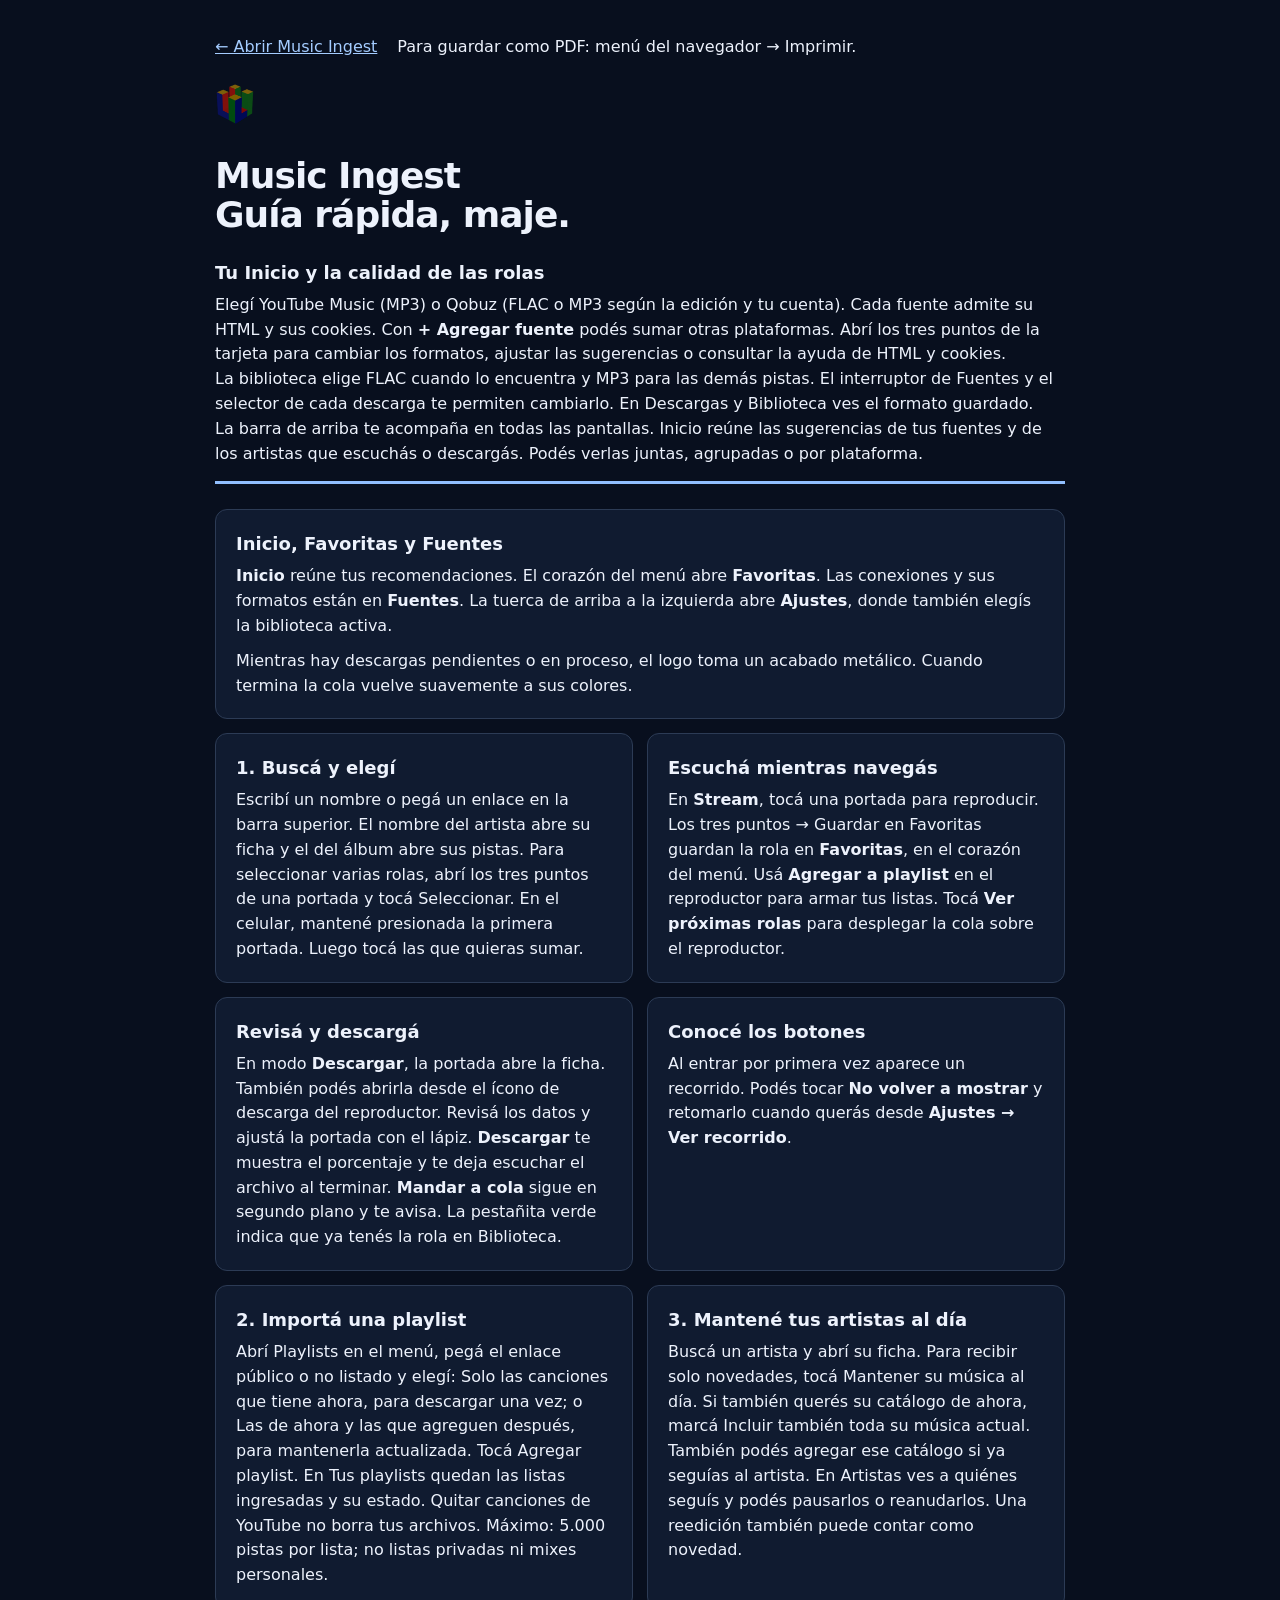
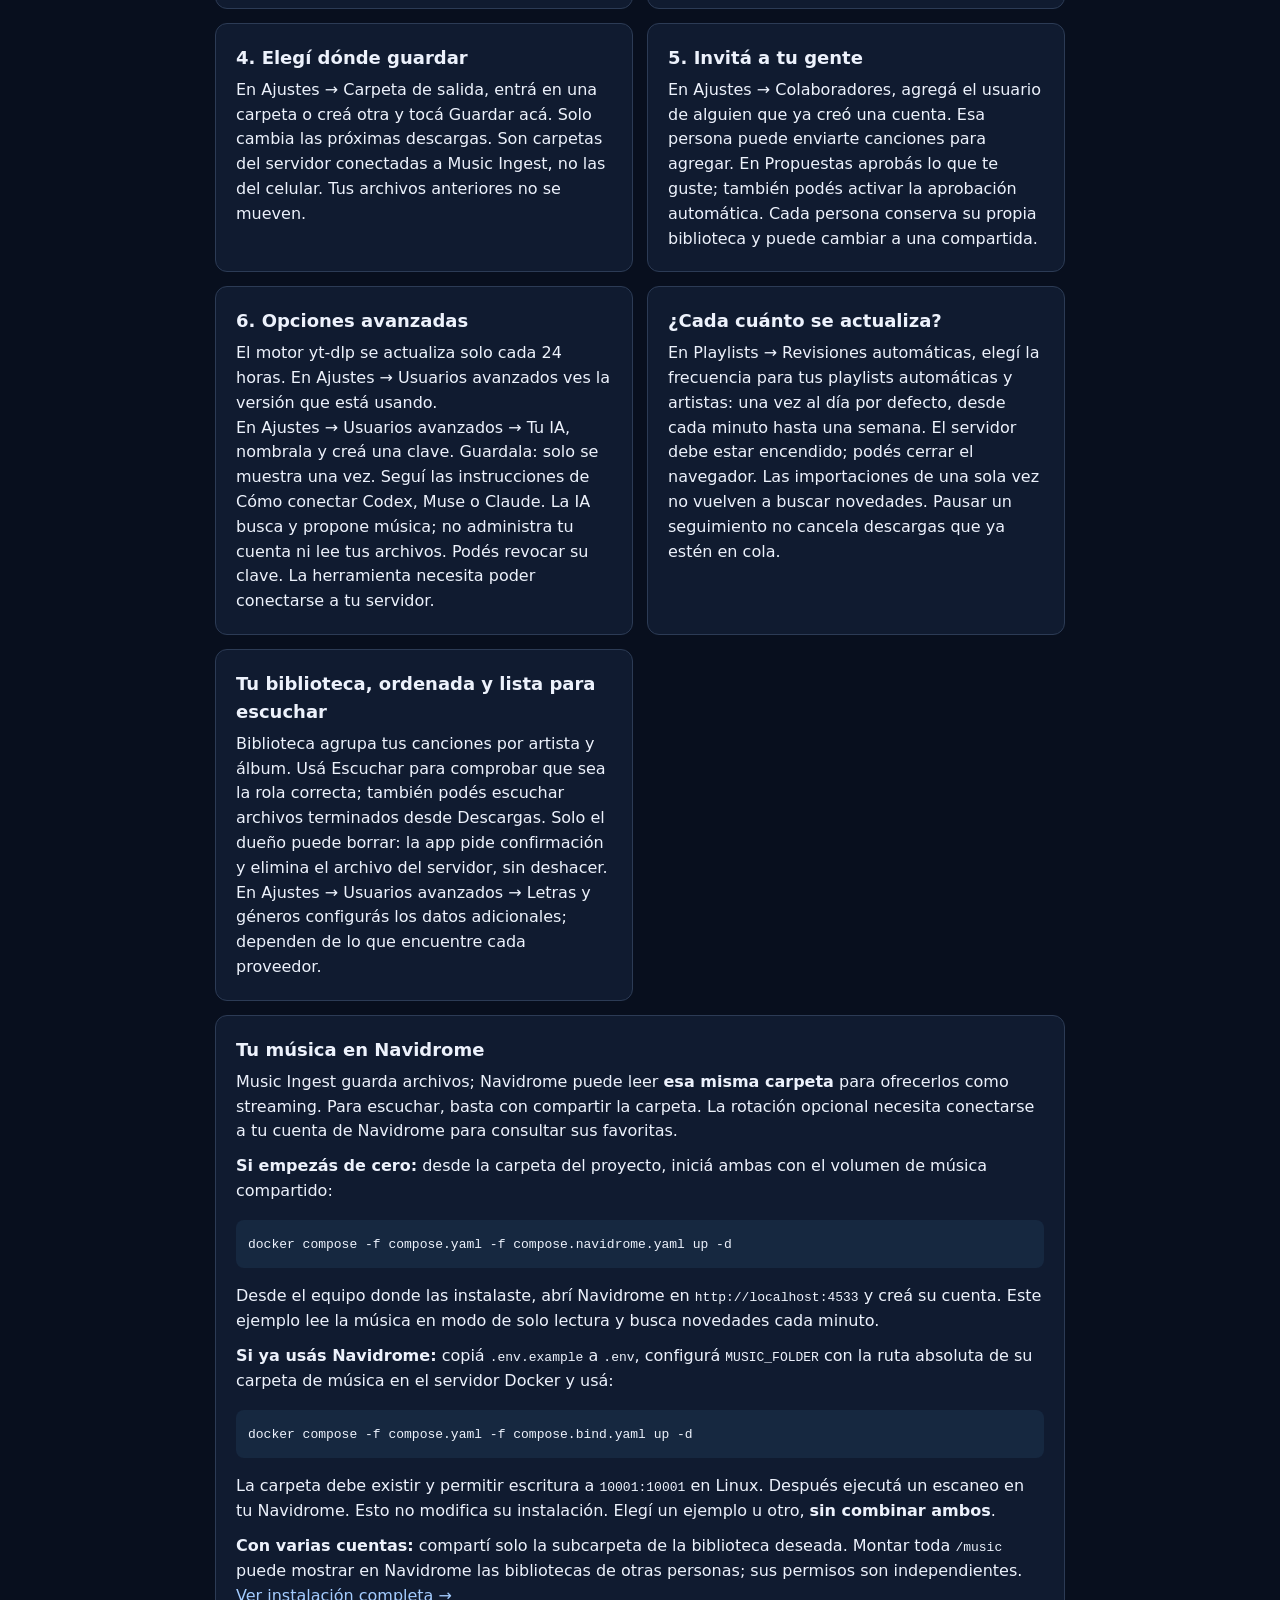
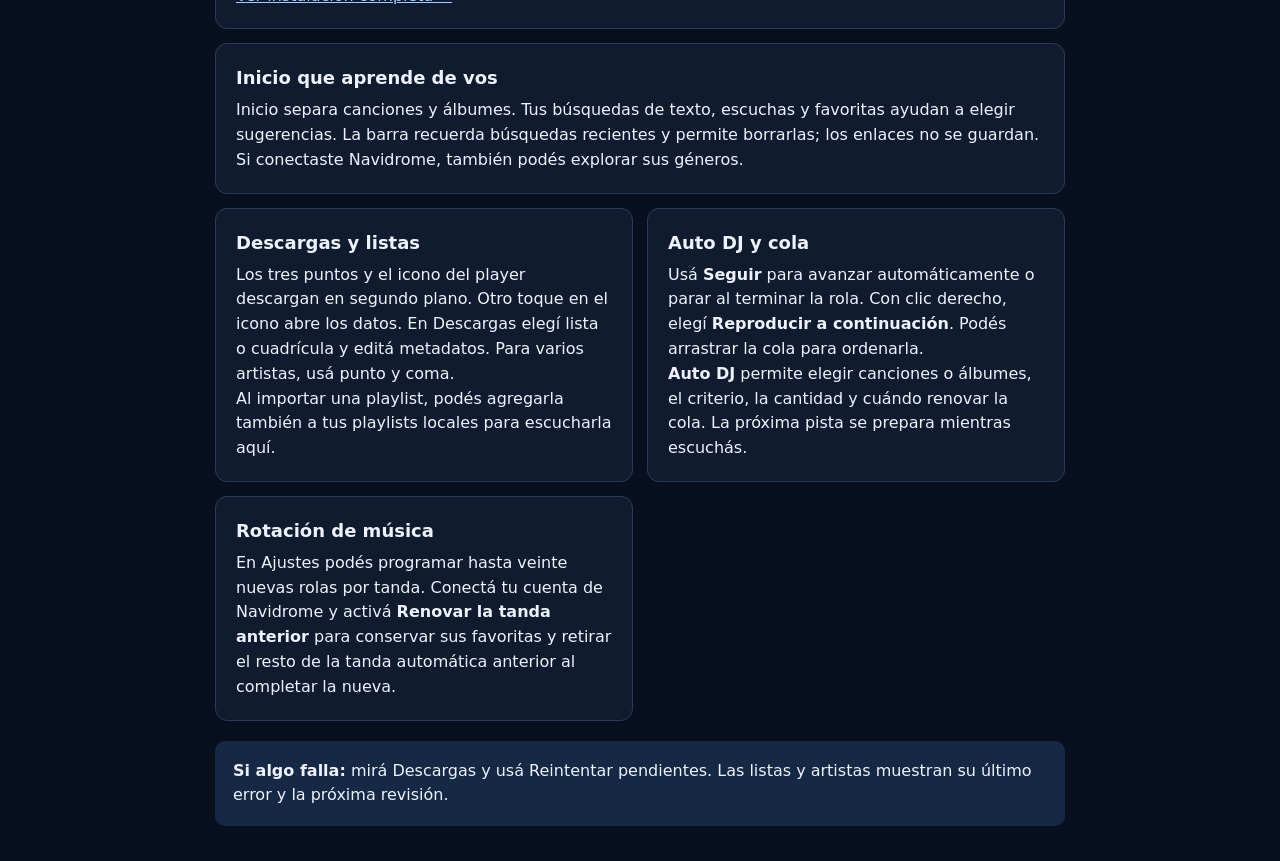
<file: static/guia.html>
<!doctype html><html lang="es"><meta charset="utf-8"><meta name="viewport" content="width=device-width,initial-scale=1"><title>Music Ingest · Guía rápida</title>
  <link rel="icon" type="image/png" sizes="16x16" href="/static/brand/lincktendo-16.png">
  <link rel="icon" type="image/png" sizes="32x32" href="/static/brand/lincktendo-32.png">
  <link rel="icon" type="image/png" sizes="48x48" href="/static/brand/lincktendo-48.png">
  <link rel="apple-touch-icon" sizes="180x180" href="/static/brand/lincktendo-180.png">
<style>body{font:16px/1.55 system-ui,sans-serif;margin:auto;padding:35px 24px;max-width:850px;color:#edf2fc;background:#080f1e}header{border-bottom:3px solid #91bfff;margin-bottom:25px;padding-bottom:15px}h1{font-size:36px;line-height:1.1;letter-spacing:-1px}h2{font-size:18px;margin:0 0 6px}p{margin:0}article{background:#101b30;padding:20px;border:1px solid #2c3b55;border-radius:12px;break-inside:avoid}.grid{display:grid;grid-template-columns:1fr 1fr;gap:14px}a{color:#a4ccff}nav{display:flex;gap:20px;margin-bottom:24px}.wide{grid-column:1/-1}.wide p+p{margin-top:10px}code{font-size:13px;overflow-wrap:anywhere}pre{white-space:pre-wrap;overflow-wrap:anywhere;background:#162840;padding:12px;border-radius:8px}.tip{margin-top:20px;padding:18px;background:#152844;border-radius:10px}@media(max-width:650px){.grid{grid-template-columns:1fr}h1{font-size:30px}}@media print{body,article,pre,.tip{color:#17202c;background:white}a{color:#143451}body{font-size:10pt;padding:0;background:white}nav{display:none}.grid{gap:10px}article{padding:12px}h1{font-size:26pt}h2{font-size:12pt}@page{size:A4;margin:14mm}}</style><nav><a href="/">← Abrir Music Ingest</a><span>Para guardar como PDF: menú del navegador → Imprimir.</span></nav><header><img src="/static/brand/lincktendo.png" width="40" height="40" alt="Lincktendo"><h1>Music Ingest<br>Guía rápida, maje.</h1><section><h2>Tu Inicio y la calidad de las rolas</h2><p>Elegí YouTube Music (MP3) o Qobuz (FLAC o MP3 según la edición y tu cuenta). Cada fuente admite su HTML y sus cookies. Con <strong>+ Agregar fuente</strong> podés sumar otras plataformas. Abrí los tres puntos de la tarjeta para cambiar los formatos, ajustar las sugerencias o consultar la ayuda de HTML y cookies.</p><p>La biblioteca elige FLAC cuando lo encuentra y MP3 para las demás pistas. El interruptor de Fuentes y el selector de cada descarga te permiten cambiarlo. En Descargas y Biblioteca ves el formato guardado.</p></section><p>La barra de arriba te acompaña en todas las pantallas. Inicio reúne las sugerencias de tus fuentes y de los artistas que escuchás o descargás. Podés verlas juntas, agrupadas o por plataforma.</p></header><main class="grid"><article class="wide"><h2>Inicio, Favoritas y Fuentes</h2><p><strong>Inicio</strong> reúne tus recomendaciones. El corazón del menú abre <strong>Favoritas</strong>. Las conexiones y sus formatos están en <strong>Fuentes</strong>. La tuerca de arriba a la izquierda abre <strong>Ajustes</strong>, donde también elegís la biblioteca activa.</p><p>Mientras hay descargas pendientes o en proceso, el logo toma un acabado metálico. Cuando termina la cola vuelve suavemente a sus colores.</p></article><article><h2>1. Buscá y elegí</h2><p>Escribí un nombre o pegá un enlace en la barra superior. El nombre del artista abre su ficha y el del álbum abre sus pistas. Para seleccionar varias rolas, abrí los tres puntos de una portada y tocá Seleccionar. En el celular, mantené presionada la primera portada. Luego tocá las que quieras sumar.</p></article>
<article><h2>Escuchá mientras navegás</h2><p>En <strong>Stream</strong>, tocá una portada para reproducir. Los tres puntos → Guardar en Favoritas guardan la rola en <strong>Favoritas</strong>, en el corazón del menú. Usá <strong>Agregar a playlist</strong> en el reproductor para armar tus listas. Tocá <strong>Ver próximas rolas</strong> para desplegar la cola sobre el reproductor.</p></article>
<article><h2>Revisá y descargá</h2><p>En modo <strong>Descargar</strong>, la portada abre la ficha. También podés abrirla desde el ícono de descarga del reproductor. Revisá los datos y ajustá la portada con el lápiz. <strong>Descargar</strong> te muestra el porcentaje y te deja escuchar el archivo al terminar. <strong>Mandar a cola</strong> sigue en segundo plano y te avisa. La pestañita verde indica que ya tenés la rola en Biblioteca.</p></article>
<article><h2>Conocé los botones</h2><p>Al entrar por primera vez aparece un recorrido. Podés tocar <strong>No volver a mostrar</strong> y retomarlo cuando querás desde <strong>Ajustes → Ver recorrido</strong>.</p></article><article><h2>2. Importá una playlist</h2><p>Abrí Playlists en el menú, pegá el enlace público o no listado y elegí: Solo las canciones que tiene ahora, para descargar una vez; o Las de ahora y las que agreguen después, para mantenerla actualizada. Tocá Agregar playlist. En Tus playlists quedan las listas ingresadas y su estado. Quitar canciones de YouTube no borra tus archivos. Máximo: 5.000 pistas por lista; no listas privadas ni mixes personales.</p></article><article><h2>3. Mantené tus artistas al día</h2><p>Buscá un artista y abrí su ficha. Para recibir solo novedades, tocá Mantener su música al día. Si también querés su catálogo de ahora, marcá Incluir también toda su música actual. También podés agregar ese catálogo si ya seguías al artista. En Artistas ves a quiénes seguís y podés pausarlos o reanudarlos. Una reedición también puede contar como novedad.</p></article><article><h2>4. Elegí dónde guardar</h2><p>En Ajustes → Carpeta de salida, entrá en una carpeta o creá otra y tocá Guardar acá. Solo cambia las próximas descargas. Son carpetas del servidor conectadas a Music Ingest, no las del celular. Tus archivos anteriores no se mueven.</p></article><article><h2>5. Invitá a tu gente</h2><p>En Ajustes → Colaboradores, agregá el usuario de alguien que ya creó una cuenta. Esa persona puede enviarte canciones para agregar. En Propuestas aprobás lo que te guste; también podés activar la aprobación automática. Cada persona conserva su propia biblioteca y puede cambiar a una compartida.</p></article><article><h2>6. Opciones avanzadas</h2><p>El motor yt-dlp se actualiza solo cada 24 horas. En Ajustes → Usuarios avanzados ves la versión que está usando.</p><p>En Ajustes → Usuarios avanzados → Tu IA, nombrala y creá una clave. Guardala: solo se muestra una vez. Seguí las instrucciones de Cómo conectar Codex, Muse o Claude. La IA busca y propone música; no administra tu cuenta ni lee tus archivos. Podés revocar su clave. La herramienta necesita poder conectarse a tu servidor.</p></article><article><h2>¿Cada cuánto se actualiza?</h2><p>En Playlists → Revisiones automáticas, elegí la frecuencia para tus playlists automáticas y artistas: una vez al día por defecto, desde cada minuto hasta una semana. El servidor debe estar encendido; podés cerrar el navegador. Las importaciones de una sola vez no vuelven a buscar novedades. Pausar un seguimiento no cancela descargas que ya estén en cola.</p></article><article><h2>Tu biblioteca, ordenada y lista para escuchar</h2><p>Biblioteca agrupa tus canciones por artista y álbum. Usá Escuchar para comprobar que sea la rola correcta; también podés escuchar archivos terminados desde Descargas. Solo el dueño puede borrar: la app pide confirmación y elimina el archivo del servidor, sin deshacer. En Ajustes → Usuarios avanzados → Letras y géneros configurás los datos adicionales; dependen de lo que encuentre cada proveedor.</p></article><article class="wide"><h2>Tu música en Navidrome</h2><p>Music Ingest guarda archivos; Navidrome puede leer <strong>esa misma carpeta</strong> para ofrecerlos como streaming. Para escuchar, basta con compartir la carpeta. La rotación opcional necesita conectarse a tu cuenta de Navidrome para consultar sus favoritas.</p><p><strong>Si empezás de cero:</strong> desde la carpeta del proyecto, iniciá ambas con el volumen de música compartido:</p><pre><code>docker compose -f compose.yaml -f compose.navidrome.yaml up -d</code></pre><p>Desde el equipo donde las instalaste, abrí Navidrome en <code>http://localhost:4533</code> y creá su cuenta. Este ejemplo lee la música en modo de solo lectura y busca novedades cada minuto.</p><p><strong>Si ya usás Navidrome:</strong> copiá <code>.env.example</code> a <code>.env</code>, configurá <code>MUSIC_FOLDER</code> con la ruta absoluta de su carpeta de música en el servidor Docker y usá:</p><pre><code>docker compose -f compose.yaml -f compose.bind.yaml up -d</code></pre><p>La carpeta debe existir y permitir escritura a <code>10001:10001</code> en Linux. Después ejecutá un escaneo en tu Navidrome. Esto no modifica su instalación. Elegí un ejemplo u otro, <strong>sin combinar ambos</strong>.</p><p><strong>Con varias cuentas:</strong> compartí solo la subcarpeta de la biblioteca deseada. Montar toda <code>/music</code> puede mostrar en Navidrome las bibliotecas de otras personas; sus permisos son independientes. <a href="https://github.com/Lincktendo/music-ingest#tu-biblioteca-y-navidrome" target="_blank" rel="noopener noreferrer">Ver instalación completa →</a></p></article><article class="wide"><h2>Inicio que aprende de vos</h2><p>Inicio separa canciones y álbumes. Tus búsquedas de texto, escuchas y favoritas ayudan a elegir sugerencias. La barra recuerda búsquedas recientes y permite borrarlas; los enlaces no se guardan. Si conectaste Navidrome, también podés explorar sus géneros.</p></article><article><h2>Descargas y listas</h2><p>Los tres puntos y el icono del player descargan en segundo plano. Otro toque en el icono abre los datos. En Descargas elegí lista o cuadrícula y editá metadatos. Para varios artistas, usá punto y coma.</p><p>Al importar una playlist, podés agregarla también a tus playlists locales para escucharla aquí.</p></article><article><h2>Auto DJ y cola</h2><p>Usá <strong>Seguir</strong> para avanzar automáticamente o parar al terminar la rola. Con clic derecho, elegí <strong>Reproducir a continuación</strong>. Podés arrastrar la cola para ordenarla.</p><p><strong>Auto DJ</strong> permite elegir canciones o álbumes, el criterio, la cantidad y cuándo renovar la cola. La próxima pista se prepara mientras escuchás.</p></article><article><h2>Rotación de música</h2><p>En Ajustes podés programar hasta veinte nuevas rolas por tanda. Conectá tu cuenta de Navidrome y activá <strong>Renovar la tanda anterior</strong> para conservar sus favoritas y retirar el resto de la tanda automática anterior al completar la nueva.</p></article></main><aside class="tip"><strong>Si algo falla:</strong> mirá Descargas y usá Reintentar pendientes. Las listas y artistas muestran su último error y la próxima revisión.</aside></html>
</file>
